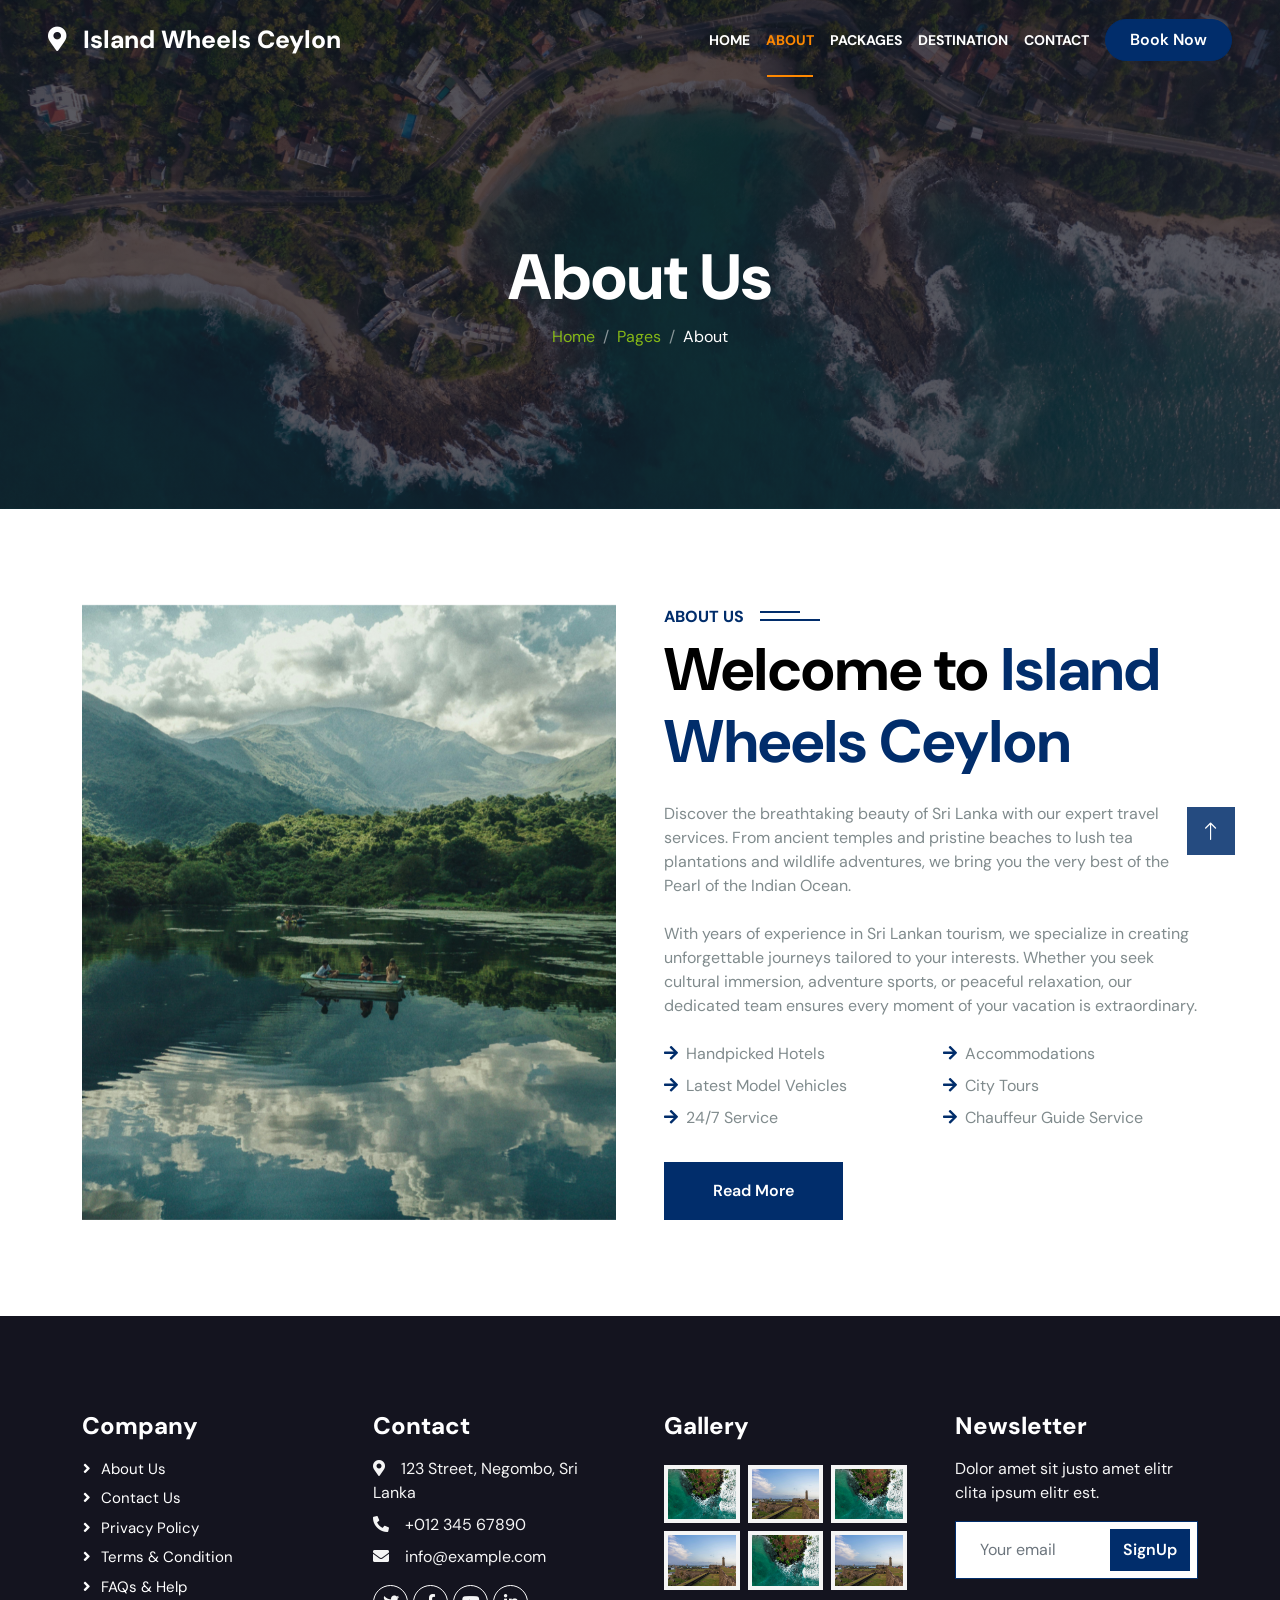
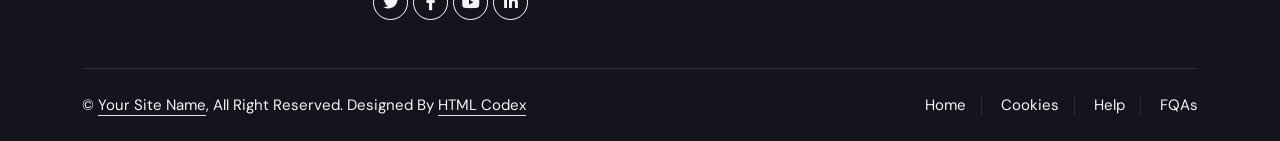
<file: about.html>
<!DOCTYPE html>
<html lang="en">

<head>
    <meta charset="utf-8">
    <title>About Us - Island Wheels Ceylon</title>
    <meta content="width=device-width, initial-scale=1.0" name="viewport">
    <meta content="Sri Lanka tourism, travel agency, Island Wheels Ceylon, about us" name="keywords">
    <meta content="Learn about Island Wheels Ceylon - your trusted partner for exploring Sri Lanka's hidden treasures and unforgettable travel experiences" name="description">

    <!-- Favicon -->
    <link href="img/favicon.ico" rel="icon">

    <!-- Google Web Fonts -->
    <link rel="preconnect" href="https://fonts.googleapis.com">
    <link rel="preconnect" href="https://fonts.gstatic.com" crossorigin>
    <link href="https://fonts.googleapis.com/css2?family=DM+Sans:wght@400;500;600;700;800&display=swap" rel="stylesheet">

    <!-- Icon Font Stylesheet -->
    <link href="https://cdnjs.cloudflare.com/ajax/libs/font-awesome/5.10.0/css/all.min.css" rel="stylesheet">
    <link href="https://cdn.jsdelivr.net/npm/bootstrap-icons@1.4.1/font/bootstrap-icons.css" rel="stylesheet">

    <!-- Libraries Stylesheet -->
    <link href="lib/animate/animate.min.css" rel="stylesheet">

    <!-- Customized Bootstrap Stylesheet -->
    <link href="css/bootstrap.min.css" rel="stylesheet">

    <!-- Template Stylesheet -->
    <link href="css/style.css" rel="stylesheet">
</head>

<body>
    <!-- Spinner Start -->
    <div id="spinner" class="show bg-white position-fixed translate-middle w-100 vh-100 top-50 start-50 d-flex align-items-center justify-content-center">
        <div class="spinner-border text-primary" style="width: 3rem; height: 3rem;" role="status">
            <span class="sr-only">Loading...</span>
        </div>
    </div>
    <!-- Spinner End -->


    <!-- Topbar Start -->
    <div class="container-fluid bg-dark px-5 d-none d-lg-block topbar">
        <div class="row gx-0">
            <div class="col-lg-8 text-center text-lg-start mb-2 mb-lg-0">
                <div class="d-inline-flex align-items-center" style="height: 45px;">
                    <small class="me-3 text-light"><i class="fa fa-map-marker-alt me-2"></i>123 Street, Negombo, Sri Lanka</small>
                    <small class="me-3 text-light"><i class="fa fa-phone-alt me-2"></i>+012 345 6789</small>
                    <small class="text-light"><i class="fa fa-envelope-open me-2"></i>info@example.com</small>
                </div>
            </div>
            <div class="col-lg-4 text-center text-lg-end">
                <div class="d-inline-flex align-items-center" style="height: 45px;">
                    <a class="btn btn-sm btn-outline-light btn-sm-square rounded-circle me-2" href=""><i class="fab fa-twitter fw-normal"></i></a>
                    <a class="btn btn-sm btn-outline-light btn-sm-square rounded-circle me-2" href=""><i class="fab fa-facebook-f fw-normal"></i></a>
                    <a class="btn btn-sm btn-outline-light btn-sm-square rounded-circle me-2" href=""><i class="fab fa-linkedin-in fw-normal"></i></a>
                    <a class="btn btn-sm btn-outline-light btn-sm-square rounded-circle me-2" href=""><i class="fab fa-instagram fw-normal"></i></a>
                    <a class="btn btn-sm btn-outline-light btn-sm-square rounded-circle" href=""><i class="fab fa-youtube fw-normal"></i></a>
                </div>
            </div>
        </div>
    </div>
    <!-- Topbar End -->


    <!-- Navbar & Hero Start -->
    <div class="container-fluid position-relative p-0">
        <nav class="navbar navbar-expand-lg navbar-light px-4 px-lg-5 py-3 py-lg-0">
            <a href="" class="navbar-brand p-0">
                <h1 class="text-primary m-0"><i class="fa fa-map-marker-alt me-3"></i>Island Wheels Ceylon</h1>
                <!-- <img src="img/logo.png" alt="Logo"> -->
            </a>
            <button class="navbar-toggler" type="button" data-bs-toggle="collapse" data-bs-target="#navbarCollapse">
                <span class="fa fa-bars"></span>
            </button>
            <div class="collapse navbar-collapse" id="navbarCollapse">
                <div class="navbar-nav ms-auto py-0">
                    <a href="index.html" class="nav-item nav-link">Home</a>
                    <a href="about.html" class="nav-item nav-link active">About</a>
                    <a href="index.html#packages" class="nav-item nav-link">Packages</a>
                    <a href="destination.html" class="nav-item nav-link">Destination</a>
                    <a href="contact.html" class="nav-item nav-link">Contact</a>
                </div>
                <a href="contact.html" class="btn btn-primary rounded-pill py-2 px-4">Book Now</a>
            </div>
        </nav>

        <div class="container-fluid bg-primary py-5 mb-5 hero-header">
            <div class="container py-5">
                <div class="row justify-content-center py-5">
                    <div class="col-lg-10 pt-lg-5 mt-lg-5 text-center">
                        <h1 class="display-3 text-white animated slideInDown">About Us</h1>
                        <nav aria-label="breadcrumb">
                            <ol class="breadcrumb justify-content-center">
                                <li class="breadcrumb-item"><a href="#">Home</a></li>
                                <li class="breadcrumb-item"><a href="#">Pages</a></li>
                                <li class="breadcrumb-item text-white active" aria-current="page">About</li>
                            </ol>
                        </nav>
                    </div>
                </div>
            </div>
        </div>
    </div>
    <!-- Navbar & Hero End -->


    <!-- About Start -->
    <div class="container-fluid py-5">
        <div class="container">
            <div class="row g-5">
                <div class="col-lg-6 wow fadeInUp" data-wow-delay="0.1s" style="min-height: 400px;">
                    <div class="position-relative h-100">
                        <img class="img-fluid position-absolute w-100 h-100" src="img/about.jpg" alt="" style="object-fit: cover;">
                    </div>
                </div>
                <div class="col-lg-6 wow fadeInUp" data-wow-delay="0.3s">
                    <h6 class="section-title bg-white text-start text-primary pe-3">About Us</h6>
                    <h1 class="mb-4">Welcome to <span class="text-primary">Island Wheels Ceylon</span></h1>
                    <p class="mb-4">Discover the breathtaking beauty of Sri Lanka with our expert travel services. From ancient temples and pristine beaches to lush tea plantations and wildlife adventures, we bring you the very best of the Pearl of the Indian Ocean.</p>
                    <p class="mb-4">With years of experience in Sri Lankan tourism, we specialize in creating unforgettable journeys tailored to your interests. Whether you seek cultural immersion, adventure sports, or peaceful relaxation, our dedicated team ensures every moment of your vacation is extraordinary.</p>
                    <div class="row gy-2 gx-4 mb-4">
                        <div class="col-sm-6">
                            <p class="mb-0"><i class="fa fa-arrow-right text-primary me-2"></i>Handpicked Hotels</p>
                        </div>
                        <div class="col-sm-6">
                            <p class="mb-0"><i class="fa fa-arrow-right text-primary me-2"></i>Accommodations</p>
                        </div>
                        <div class="col-sm-6">
                            <p class="mb-0"><i class="fa fa-arrow-right text-primary me-2"></i>Latest Model Vehicles</p>
                        </div>
                        <div class="col-sm-6">
                            <p class="mb-0"><i class="fa fa-arrow-right text-primary me-2"></i>City Tours</p>
                        </div>
                        <div class="col-sm-6">
                            <p class="mb-0"><i class="fa fa-arrow-right text-primary me-2"></i>24/7 Service</p>
                        </div>
                        <div class="col-sm-6">
                            <p class="mb-0"><i class="fa fa-arrow-right text-primary me-2"></i>Chauffeur Guide Service</p>
                        </div>
                    </div>
                    <a class="btn btn-primary py-3 px-5 mt-2" href="">Read More</a>
                </div>
            </div>
        </div>
    </div>
    <!-- About End -->
        

    <!-- Footer Start -->
    <div class="container-fluid bg-dark text-light footer pt-5 mt-5 wow fadeIn" data-wow-delay="0.1s">
        <div class="container py-5">
            <div class="row g-5">
                <div class="col-lg-3 col-md-6">
                    <h4 class="text-white mb-3">Company</h4>
                    <a class="btn btn-link" href="">About Us</a>
                    <a class="btn btn-link" href="">Contact Us</a>
                    <a class="btn btn-link" href="">Privacy Policy</a>
                    <a class="btn btn-link" href="">Terms & Condition</a>
                    <a class="btn btn-link" href="">FAQs & Help</a>
                </div>
                <div class="col-lg-3 col-md-6">
                    <h4 class="text-white mb-3">Contact</h4>
                    <p class="mb-2"><i class="fa fa-map-marker-alt me-3"></i>123 Street, Negombo, Sri Lanka</p>
                    <p class="mb-2"><i class="fa fa-phone-alt me-3"></i>+012 345 67890</p>
                    <p class="mb-2"><i class="fa fa-envelope me-3"></i>info@example.com</p>
                    <div class="d-flex pt-2">
                        <a class="btn btn-outline-light btn-social" href=""><i class="fab fa-twitter"></i></a>
                        <a class="btn btn-outline-light btn-social" href=""><i class="fab fa-facebook-f"></i></a>
                        <a class="btn btn-outline-light btn-social" href=""><i class="fab fa-youtube"></i></a>
                        <a class="btn btn-outline-light btn-social" href=""><i class="fab fa-linkedin-in"></i></a>
                    </div>
                </div>
                <div class="col-lg-3 col-md-6">
                    <h4 class="text-white mb-3">Gallery</h4>
                    <div class="row g-2 pt-2">
                        <div class="col-4">
                            <img class="img-fluid bg-light p-1" src="img/destination-2.jpg" alt="">
                        </div>
                        <div class="col-4">
                            <img class="img-fluid bg-light p-1" src="img/destination-3.jpg" alt="">
                        </div>
                        <div class="col-4">
                            <img class="img-fluid bg-light p-1" src="img/destination-2.jpg" alt="">
                        </div>
                        <div class="col-4">
                            <img class="img-fluid bg-light p-1" src="img/destination-3.jpg" alt="">
                        </div>
                        <div class="col-4">
                            <img class="img-fluid bg-light p-1" src="img/destination-2.jpg" alt="">
                        </div>
                        <div class="col-4">
                            <img class="img-fluid bg-light p-1" src="img/destination-3.jpg" alt="">
                        </div>
                    </div>
                </div>
                <div class="col-lg-3 col-md-6">
                    <h4 class="text-white mb-3">Newsletter</h4>
                    <p>Dolor amet sit justo amet elitr clita ipsum elitr est.</p>
                    <div class="position-relative mx-auto" style="max-width: 400px;">
                        <input class="form-control border-primary w-100 py-3 ps-4 pe-5" type="text" placeholder="Your email">
                        <button type="button" class="btn btn-primary py-2 position-absolute top-0 end-0 mt-2 me-2">SignUp</button>
                    </div>
                </div>
            </div>
        </div>
        <div class="container">
            <div class="copyright">
                <div class="row">
                    <div class="col-md-6 text-center text-md-start mb-3 mb-md-0">
                        &copy; <a class="border-bottom" href="#">Your Site Name</a>, All Right Reserved.

                        <!--/*** The author’s attribution link below must remain intact on your website. ***/-->
                        <!--/*** If you wish to remove this credit link, please purchase the Pro Version from https://htmlcodex.com . ***/-->
                        Designed By <a class="border-bottom" href="https://htmlcodex.com">HTML Codex</a>
                    </div>
                    <div class="col-md-6 text-center text-md-end">
                        <div class="footer-menu">
                            <a href="">Home</a>
                            <a href="">Cookies</a>
                            <a href="">Help</a>
                            <a href="">FQAs</a>
                        </div>
                    </div>
                </div>
            </div>
        </div>
    </div>
    <!-- Footer End -->


    <!-- Back to Top -->
    <a href="#" class="btn btn-lg btn-primary btn-lg-square back-to-top"><i class="bi bi-arrow-up"></i></a>


    <!-- JavaScript Libraries -->
    <script src="https://code.jquery.com/jquery-3.4.1.min.js"></script>
    <script src="https://cdn.jsdelivr.net/npm/bootstrap@5.0.0/dist/js/bootstrap.bundle.min.js"></script>
    <script src="lib/wow/wow.min.js"></script>
    <script src="lib/easing/easing.min.js"></script>
    <script src="lib/waypoints/waypoints.min.js"></script>

    <!-- Template Javascript -->
    <script src="js/main.js"></script>
</body>

</html>
</file>
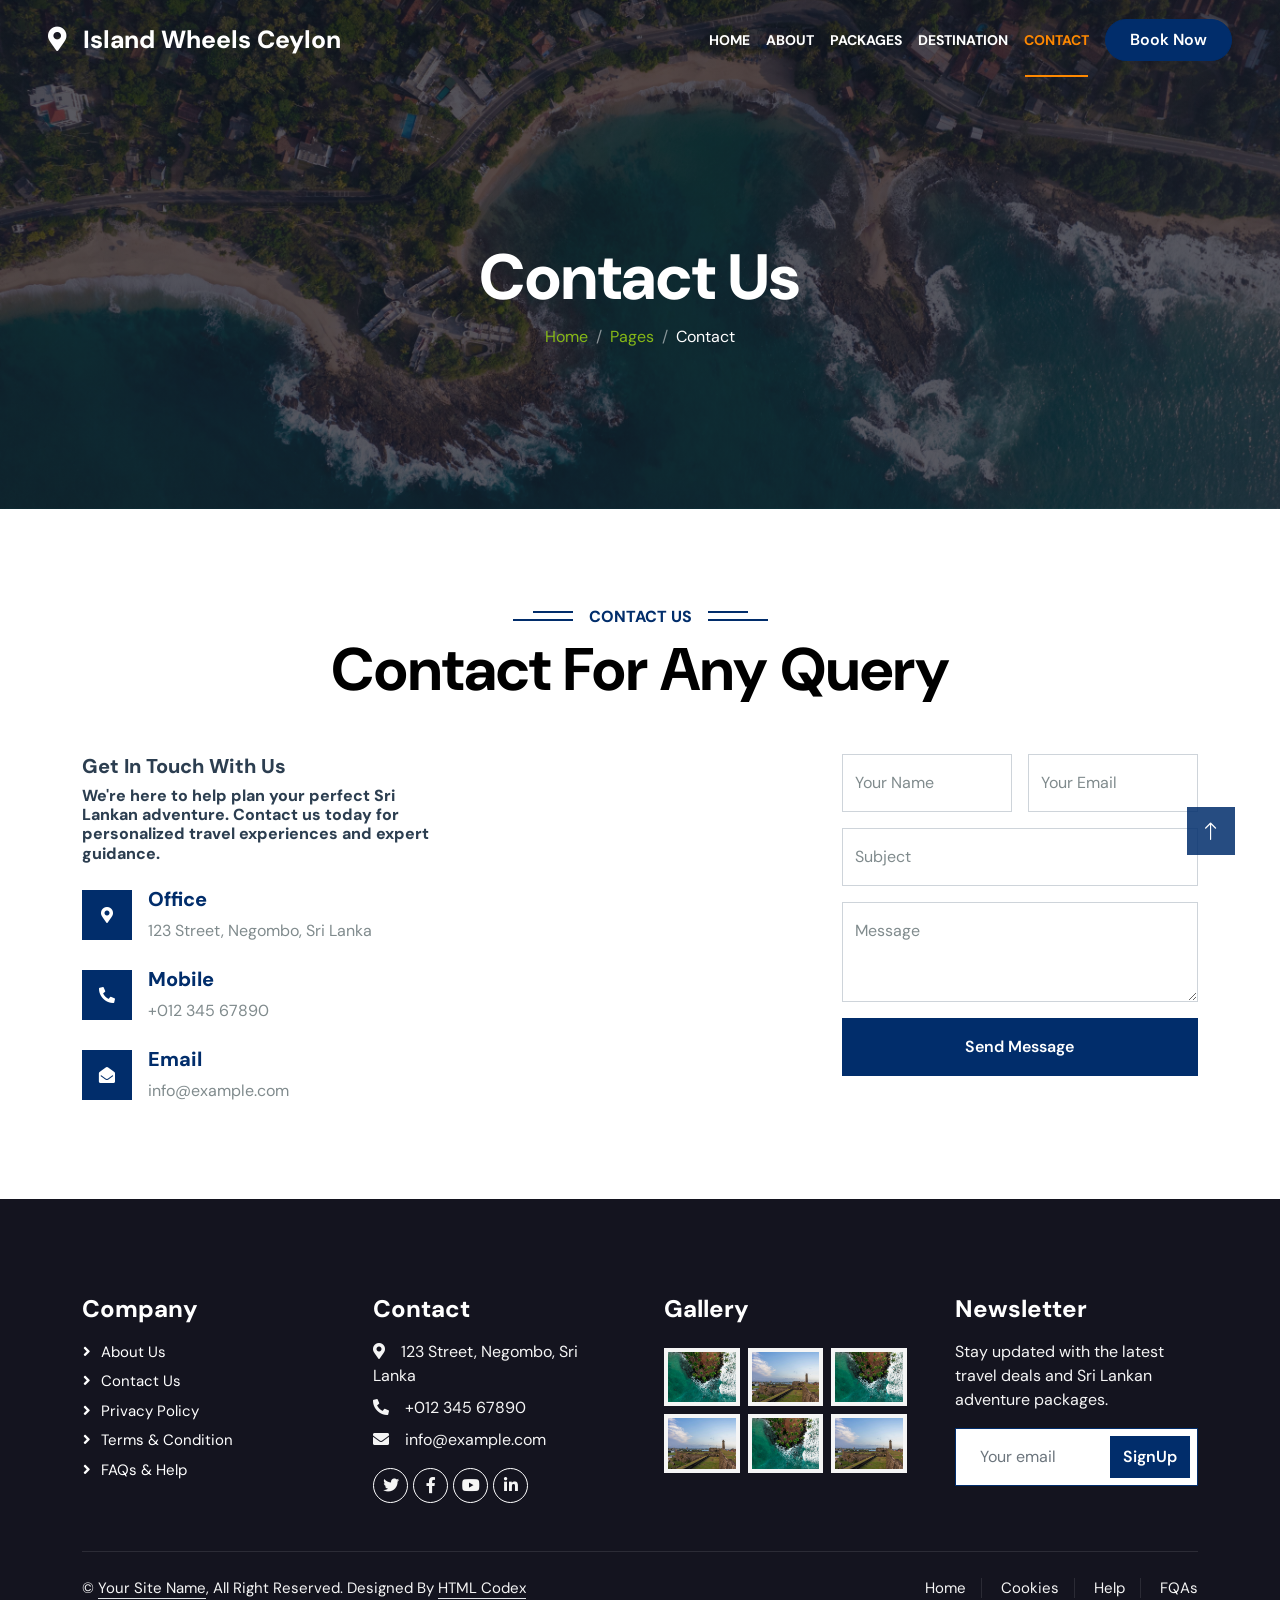
<file: contact.html>
<!DOCTYPE html>
<html lang="en">

<head>
    <meta charset="utf-8">
    <title>Contact Us - Island Wheels Ceylon</title>
    <meta content="width=device-width, initial-scale=1.0" name="viewport">
    <meta content="" name="keywords">
    <meta content="" name="description">

    <!-- Favicon -->
    <link href="img/favicon.ico" rel="icon">

    <!-- Google Web Fonts -->
    <link rel="preconnect" href="https://fonts.googleapis.com">
    <link rel="preconnect" href="https://fonts.gstatic.com" crossorigin>
    <link href="https://fonts.googleapis.com/css2?family=DM+Sans:wght@400;500;600;700;800&display=swap" rel="stylesheet">

    <!-- Icon Font Stylesheet -->
    <link href="https://cdnjs.cloudflare.com/ajax/libs/font-awesome/5.10.0/css/all.min.css" rel="stylesheet">
    <link href="https://cdn.jsdelivr.net/npm/bootstrap-icons@1.4.1/font/bootstrap-icons.css" rel="stylesheet">

    <!-- Libraries Stylesheet -->
    <link href="lib/animate/animate.min.css" rel="stylesheet">

    <!-- Customized Bootstrap Stylesheet -->
    <link href="css/bootstrap.min.css" rel="stylesheet">

    <!-- Template Stylesheet -->
    <link href="css/style.css" rel="stylesheet">
</head>

<body>
    <!-- Spinner Start -->
    <div id="spinner" class="show bg-white position-fixed translate-middle w-100 vh-100 top-50 start-50 d-flex align-items-center justify-content-center">
        <div class="spinner-border text-primary" style="width: 3rem; height: 3rem;" role="status">
            <span class="sr-only">Loading...</span>
        </div>
    </div>
    <!-- Spinner End -->


    <!-- Topbar Start -->
    <div class="container-fluid bg-dark px-5 d-none d-lg-block topbar">
        <div class="row gx-0">
            <div class="col-lg-8 text-center text-lg-start mb-2 mb-lg-0">
                <div class="d-inline-flex align-items-center" style="height: 45px;">
                    <small class="me-3 text-light"><i class="fa fa-map-marker-alt me-2"></i>123 Street, Negombo, Sri Lanka</small>
                    <small class="me-3 text-light"><i class="fa fa-phone-alt me-2"></i>+012 345 6789</small>
                    <small class="text-light"><i class="fa fa-envelope-open me-2"></i>info@example.com</small>
                </div>
            </div>
            <div class="col-lg-4 text-center text-lg-end">
                <div class="d-inline-flex align-items-center" style="height: 45px;">
                    <a class="btn btn-sm btn-outline-light btn-sm-square rounded-circle me-2" href=""><i class="fab fa-twitter fw-normal"></i></a>
                    <a class="btn btn-sm btn-outline-light btn-sm-square rounded-circle me-2" href=""><i class="fab fa-facebook-f fw-normal"></i></a>
                    <a class="btn btn-sm btn-outline-light btn-sm-square rounded-circle me-2" href=""><i class="fab fa-linkedin-in fw-normal"></i></a>
                    <a class="btn btn-sm btn-outline-light btn-sm-square rounded-circle me-2" href=""><i class="fab fa-instagram fw-normal"></i></a>
                    <a class="btn btn-sm btn-outline-light btn-sm-square rounded-circle" href=""><i class="fab fa-youtube fw-normal"></i></a>
                </div>
            </div>
        </div>
    </div>
    <!-- Topbar End -->


    <!-- Navbar & Hero Start -->
    <div class="container-fluid position-relative p-0">
        <nav class="navbar navbar-expand-lg navbar-light px-4 px-lg-5 py-3 py-lg-0">
            <a href="" class="navbar-brand p-0">
                <h1 class="text-primary m-0"><i class="fa fa-map-marker-alt me-3"></i>Island Wheels Ceylon</h1>
                <!-- <img src="img/logo.png" alt="Logo"> -->
            </a>
            <button class="navbar-toggler" type="button" data-bs-toggle="collapse" data-bs-target="#navbarCollapse">
                <span class="fa fa-bars"></span>
            </button>
            <div class="collapse navbar-collapse" id="navbarCollapse">
                <div class="navbar-nav ms-auto py-0">
                    <a href="index.html" class="nav-item nav-link">Home</a>
                    <a href="about.html" class="nav-item nav-link">About</a>
                    <a href="index.html#packages" class="nav-item nav-link">Packages</a>
                    <a href="destination.html" class="nav-item nav-link">Destination</a>
                    <a href="contact.html" class="nav-item nav-link active">Contact</a>
                </div>
                <a href="contact.html" class="btn btn-primary rounded-pill py-2 px-4">Book Now</a>
            </div>
        </nav>

        <div class="container-fluid bg-primary py-5 mb-5 hero-header">
            <div class="container py-5">
                <div class="row justify-content-center py-5">
                    <div class="col-lg-10 pt-lg-5 mt-lg-5 text-center">
                        <h1 class="display-3 text-white animated slideInDown">Contact Us</h1>
                        <nav aria-label="breadcrumb">
                            <ol class="breadcrumb justify-content-center">
                                <li class="breadcrumb-item"><a href="#">Home</a></li>
                                <li class="breadcrumb-item"><a href="#">Pages</a></li>
                                <li class="breadcrumb-item text-white active" aria-current="page">Contact</li>
                            </ol>
                        </nav>
                    </div>
                </div>
            </div>
        </div>
    </div>
    <!-- Navbar & Hero End -->


    <!-- Contact Start -->
    <div class="container-fluid py-5">
        <div class="container">
            <div class="text-center wow fadeInUp" data-wow-delay="0.1s">
                <h6 class="section-title bg-white text-center text-primary px-3">Contact Us</h6>
                <h1 class="mb-5">Contact For Any Query</h1>
            </div>
            <div class="row g-4">
                <div class="col-lg-4 col-md-6 wow fadeInUp" data-wow-delay="0.1s">
                    <h5>Get In Touch With Us</h5>
                    <h6 class="mb-4">We're here to help plan your perfect Sri Lankan adventure. Contact us today for personalized travel experiences and expert guidance.</h6>
                    <div class="d-flex align-items-center mb-4">
                        <div class="d-flex align-items-center justify-content-center flex-shrink-0 bg-primary" style="width: 50px; height: 50px;">
                            <i class="fa fa-map-marker-alt text-white"></i>
                        </div>
                        <div class="ms-3">
                            <h5 class="text-primary">Office</h5>
                            <p class="mb-0">123 Street, Negombo, Sri Lanka</p>
                        </div>
                    </div>
                    <div class="d-flex align-items-center mb-4">
                        <div class="d-flex align-items-center justify-content-center flex-shrink-0 bg-primary" style="width: 50px; height: 50px;">
                            <i class="fa fa-phone-alt text-white"></i>
                        </div>
                        <div class="ms-3">
                            <h5 class="text-primary">Mobile</h5>
                            <p class="mb-0">+012 345 67890</p>
                        </div>
                    </div>
                    <div class="d-flex align-items-center">
                        <div class="d-flex align-items-center justify-content-center flex-shrink-0 bg-primary" style="width: 50px; height: 50px;">
                            <i class="fa fa-envelope-open text-white"></i>
                        </div>
                        <div class="ms-3">
                            <h5 class="text-primary">Email</h5>
                            <p class="mb-0">info@example.com</p>
                        </div>
                    </div>
                </div>
                <div class="col-lg-4 col-md-6 wow fadeInUp" data-wow-delay="0.3s">
                    <iframe class="position-relative rounded w-100 h-100"
                        src="https://www.google.com/maps/embed?pb=!1m18!1m12!1m3!1d3001156.4288297426!2d-78.01371936852176!3d42.72876761954724!2m3!1f0!2f0!3f0!3m2!1i1024!2i768!4f13.1!3m3!1m2!1s0x4ccc4bf0f123a5a9%3A0xddcfc6c1de189567!2sNew%20York%2C%20USA!5e0!3m2!1sen!2sbd!4v1603794290143!5m2!1sen!2sbd"
                        frameborder="0" style="min-height: 300px; border:0;" allowfullscreen="" aria-hidden="false"
                        tabindex="0"></iframe>
                </div>
                <div class="col-lg-4 col-md-12 wow fadeInUp" data-wow-delay="0.5s">
                    <form>
                        <div class="row g-3">
                            <div class="col-md-6">
                                <div class="form-floating">
                                    <input type="text" class="form-control" id="name" placeholder="Your Name">
                                    <label for="name">Your Name</label>
                                </div>
                            </div>
                            <div class="col-md-6">
                                <div class="form-floating">
                                    <input type="email" class="form-control" id="email" placeholder="Your Email">
                                    <label for="email">Your Email</label>
                                </div>
                            </div>
                            <div class="col-12">
                                <div class="form-floating">
                                    <input type="text" class="form-control" id="subject" placeholder="Subject">
                                    <label for="subject">Subject</label>
                                </div>
                            </div>
                            <div class="col-12">
                                <div class="form-floating">
                                    <textarea class="form-control" placeholder="Leave a message here" id="message" style="height: 100px"></textarea>
                                    <label for="message">Message</label>
                                </div>
                            </div>
                            <div class="col-12">
                                <button class="btn btn-primary w-100 py-3" type="submit">Send Message</button>
                            </div>
                        </div>
                    </form>
                </div>
            </div>
        </div>
    </div>
    <!-- Contact End -->


    <!-- Footer Start -->
    <div class="container-fluid bg-dark text-light footer pt-5 mt-5 wow fadeIn" data-wow-delay="0.1s">
        <div class="container py-5">
            <div class="row g-5">
                <div class="col-lg-3 col-md-6">
                    <h4 class="text-white mb-3">Company</h4>
                    <a class="btn btn-link" href="">About Us</a>
                    <a class="btn btn-link" href="">Contact Us</a>
                    <a class="btn btn-link" href="">Privacy Policy</a>
                    <a class="btn btn-link" href="">Terms & Condition</a>
                    <a class="btn btn-link" href="">FAQs & Help</a>
                </div>
                <div class="col-lg-3 col-md-6">
                    <h4 class="text-white mb-3">Contact</h4>
                    <p class="mb-2"><i class="fa fa-map-marker-alt me-3"></i>123 Street, Negombo, Sri Lanka</p>
                    <p class="mb-2"><i class="fa fa-phone-alt me-3"></i>+012 345 67890</p>
                    <p class="mb-2"><i class="fa fa-envelope me-3"></i>info@example.com</p>
                    <div class="d-flex pt-2">
                        <a class="btn btn-outline-light btn-social" href=""><i class="fab fa-twitter"></i></a>
                        <a class="btn btn-outline-light btn-social" href=""><i class="fab fa-facebook-f"></i></a>
                        <a class="btn btn-outline-light btn-social" href=""><i class="fab fa-youtube"></i></a>
                        <a class="btn btn-outline-light btn-social" href=""><i class="fab fa-linkedin-in"></i></a>
                    </div>
                </div>
                <div class="col-lg-3 col-md-6">
                    <h4 class="text-white mb-3">Gallery</h4>
                    <div class="row g-2 pt-2">
                        <div class="col-4">
                            <img class="img-fluid bg-light p-1" src="img/destination-2.jpg" alt="">
                        </div>
                        <div class="col-4">
                            <img class="img-fluid bg-light p-1" src="img/destination-3.jpg" alt="">
                        </div>
                        <div class="col-4">
                            <img class="img-fluid bg-light p-1" src="img/destination-2.jpg" alt="">
                        </div>
                        <div class="col-4">
                            <img class="img-fluid bg-light p-1" src="img/destination-3.jpg" alt="">
                        </div>
                        <div class="col-4">
                            <img class="img-fluid bg-light p-1" src="img/destination-2.jpg" alt="">
                        </div>
                        <div class="col-4">
                            <img class="img-fluid bg-light p-1" src="img/destination-3.jpg" alt="">
                        </div>
                    </div>
                </div>
                <div class="col-lg-3 col-md-6">
                    <h4 class="text-white mb-3">Newsletter</h4>
                    <p>Stay updated with the latest travel deals and Sri Lankan adventure packages.</p>
                    <div class="position-relative mx-auto" style="max-width: 400px;">
                        <input class="form-control border-primary w-100 py-3 ps-4 pe-5" type="text" placeholder="Your email">
                        <button type="button" class="btn btn-primary py-2 position-absolute top-0 end-0 mt-2 me-2">SignUp</button>
                    </div>
                </div>
            </div>
        </div>
        <div class="container">
            <div class="copyright">
                <div class="row">
                    <div class="col-md-6 text-center text-md-start mb-3 mb-md-0">
                        &copy; <a class="border-bottom" href="#">Your Site Name</a>, All Right Reserved.

                        <!--/*** The author’s attribution link below must remain intact on your website. ***/-->
                        <!--/*** If you wish to remove this credit link, please purchase the Pro Version from https://htmlcodex.com . ***/-->
                        Designed By <a class="border-bottom" href="https://htmlcodex.com">HTML Codex</a>
                    </div>
                    <div class="col-md-6 text-center text-md-end">
                        <div class="footer-menu">
                            <a href="">Home</a>
                            <a href="">Cookies</a>
                            <a href="">Help</a>
                            <a href="">FQAs</a>
                        </div>
                    </div>
                </div>
            </div>
        </div>
    </div>
    <!-- Footer End -->


    <!-- Back to Top -->
    <a href="#" class="btn btn-lg btn-primary btn-lg-square back-to-top"><i class="bi bi-arrow-up"></i></a>


    <!-- JavaScript Libraries -->
    <script src="https://code.jquery.com/jquery-3.4.1.min.js"></script>
    <script src="https://cdn.jsdelivr.net/npm/bootstrap@5.0.0/dist/js/bootstrap.bundle.min.js"></script>
    <script src="lib/wow/wow.min.js"></script>
    <script src="lib/easing/easing.min.js"></script>
    <script src="lib/waypoints/waypoints.min.js"></script>

    <!-- Template Javascript -->
    <script src="js/main.js"></script>
</body>

</html>
</file>
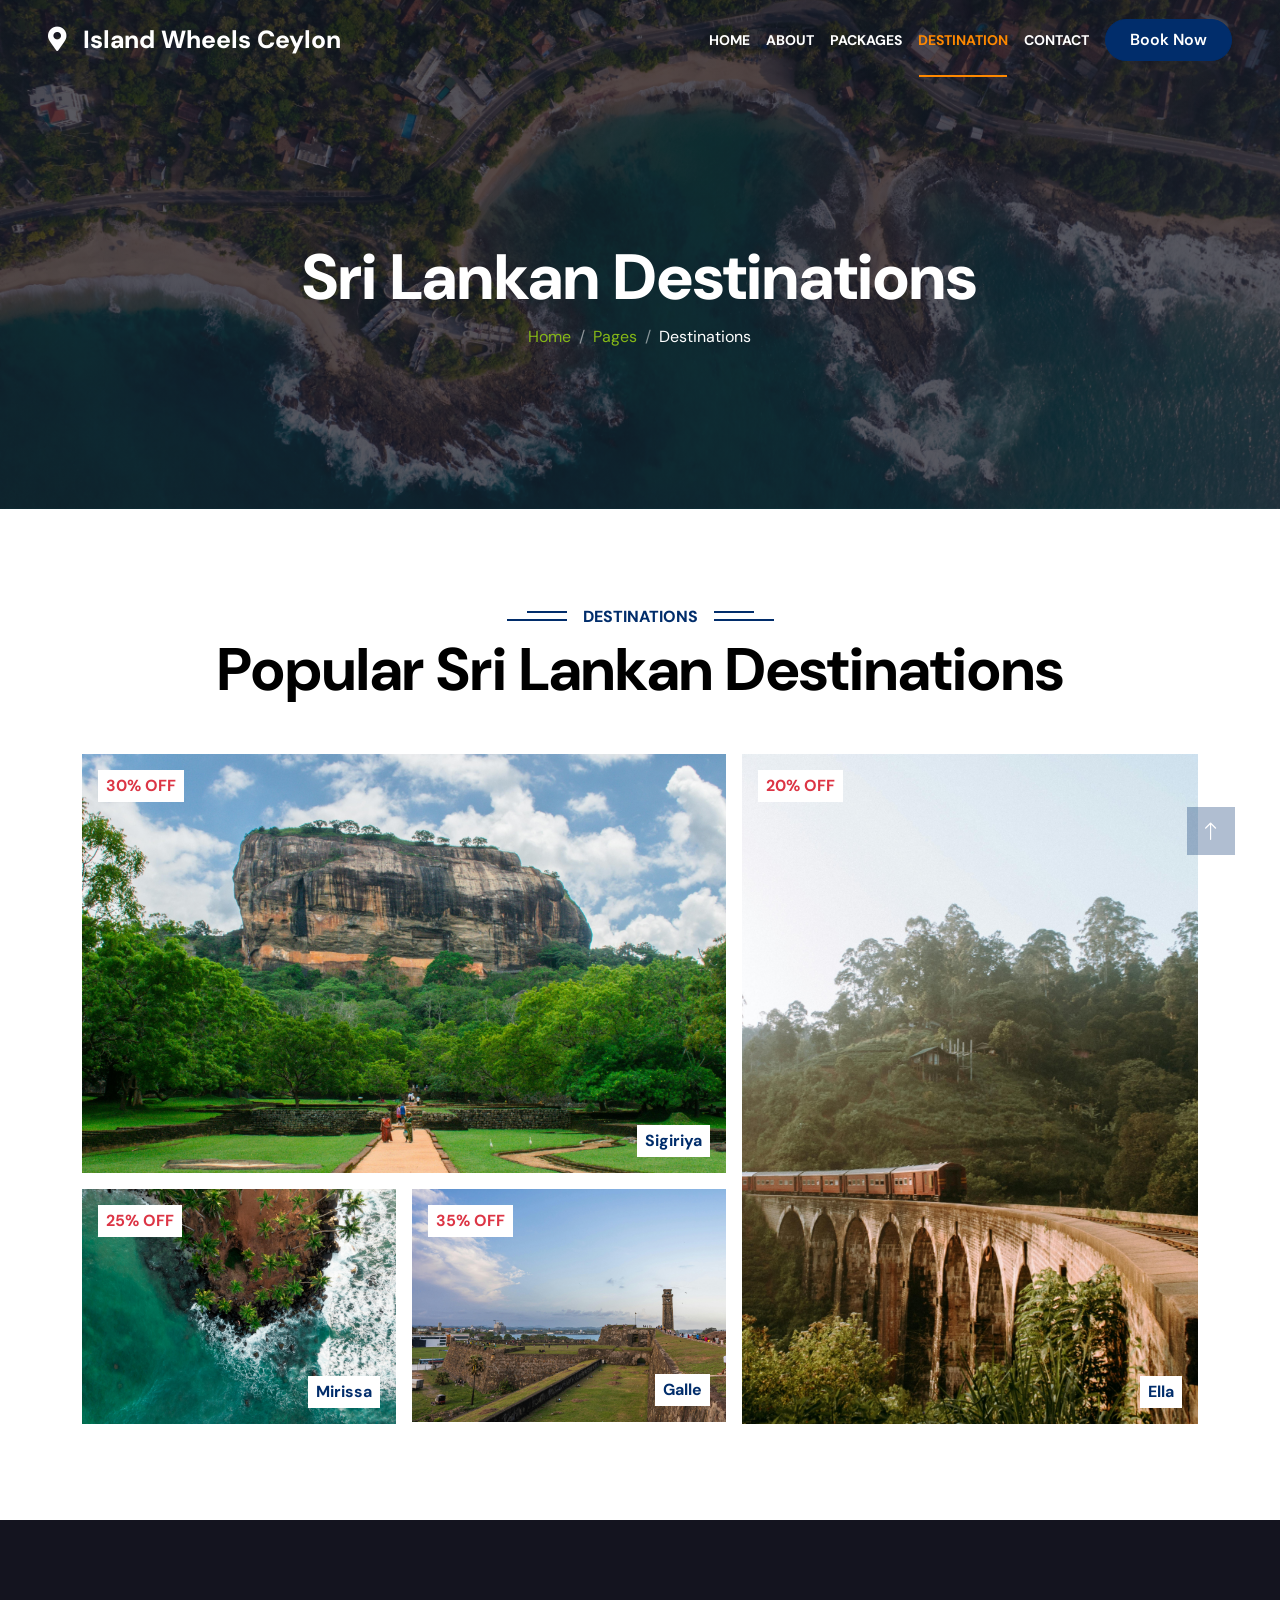
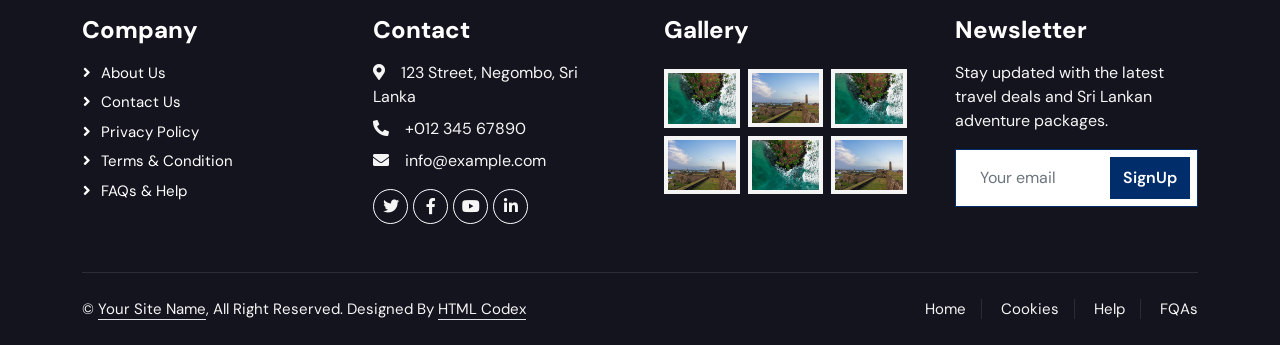
<file: destination.html>
<!DOCTYPE html>
<html lang="en">

<head>
    <meta charset="utf-8">
    <title>Destinations - Island Wheels Ceylon</title>
    <meta content="width=device-width, initial-scale=1.0" name="viewport">
    <meta content="" name="keywords">
    <meta content="" name="description">

    <!-- Favicon -->
    <link href="img/favicon.ico" rel="icon">

    <!-- Google Web Fonts -->
    <link rel="preconnect" href="https://fonts.googleapis.com">
    <link rel="preconnect" href="https://fonts.gstatic.com" crossorigin>
    <link href="https://fonts.googleapis.com/css2?family=DM+Sans:wght@400;500;600;700;800&display=swap" rel="stylesheet">

    <!-- Icon Font Stylesheet -->
    <link href="https://cdnjs.cloudflare.com/ajax/libs/font-awesome/5.10.0/css/all.min.css" rel="stylesheet">
    <link href="https://cdn.jsdelivr.net/npm/bootstrap-icons@1.4.1/font/bootstrap-icons.css" rel="stylesheet">

    <!-- Libraries Stylesheet -->
    <link href="lib/animate/animate.min.css" rel="stylesheet">

    <!-- Customized Bootstrap Stylesheet -->
    <link href="css/bootstrap.min.css" rel="stylesheet">

    <!-- Template Stylesheet -->
    <link href="css/style.css" rel="stylesheet">
</head>

<body>
    <!-- Spinner Start -->
    <div id="spinner" class="show bg-white position-fixed translate-middle w-100 vh-100 top-50 start-50 d-flex align-items-center justify-content-center">
        <div class="spinner-border text-primary" style="width: 3rem; height: 3rem;" role="status">
            <span class="sr-only">Loading...</span>
        </div>
    </div>
    <!-- Spinner End -->


    <!-- Topbar Start -->
    <div class="container-fluid bg-dark px-5 d-none d-lg-block topbar">
        <div class="row gx-0">
            <div class="col-lg-8 text-center text-lg-start mb-2 mb-lg-0">
                <div class="d-inline-flex align-items-center" style="height: 45px;">
                    <small class="me-3 text-light"><i class="fa fa-map-marker-alt me-2"></i>123 Street, Negombo, Sri Lanka</small>
                    <small class="me-3 text-light"><i class="fa fa-phone-alt me-2"></i>+012 345 6789</small>
                    <small class="text-light"><i class="fa fa-envelope-open me-2"></i>info@example.com</small>
                </div>
            </div>
            <div class="col-lg-4 text-center text-lg-end">
                <div class="d-inline-flex align-items-center" style="height: 45px;">
                    <a class="btn btn-sm btn-outline-light btn-sm-square rounded-circle me-2" href=""><i class="fab fa-twitter fw-normal"></i></a>
                    <a class="btn btn-sm btn-outline-light btn-sm-square rounded-circle me-2" href=""><i class="fab fa-facebook-f fw-normal"></i></a>
                    <a class="btn btn-sm btn-outline-light btn-sm-square rounded-circle me-2" href=""><i class="fab fa-linkedin-in fw-normal"></i></a>
                    <a class="btn btn-sm btn-outline-light btn-sm-square rounded-circle me-2" href=""><i class="fab fa-instagram fw-normal"></i></a>
                    <a class="btn btn-sm btn-outline-light btn-sm-square rounded-circle" href=""><i class="fab fa-youtube fw-normal"></i></a>
                </div>
            </div>
        </div>
    </div>
    <!-- Topbar End -->


    <!-- Navbar & Hero Start -->
    <div class="container-fluid position-relative p-0">
        <nav class="navbar navbar-expand-lg navbar-light px-4 px-lg-5 py-3 py-lg-0">
            <a href="" class="navbar-brand p-0">
                <h1 class="text-primary m-0"><i class="fa fa-map-marker-alt me-3"></i>Island Wheels Ceylon</h1>
                <!-- <img src="img/logo.png" alt="Logo"> -->
            </a>
            <button class="navbar-toggler" type="button" data-bs-toggle="collapse" data-bs-target="#navbarCollapse">
                <span class="fa fa-bars"></span>
            </button>
            <div class="collapse navbar-collapse" id="navbarCollapse">
                <div class="navbar-nav ms-auto py-0">
                    <a href="index.html" class="nav-item nav-link">Home</a>
                    <a href="about.html" class="nav-item nav-link">About</a>
                    <a href="index.html#packages" class="nav-item nav-link">Packages</a>
                    <a href="destination.html" class="nav-item nav-link active">Destination</a>
                    <a href="contact.html" class="nav-item nav-link">Contact</a>
                </div>
                <a href="contact.html" class="btn btn-primary rounded-pill py-2 px-4">Book Now</a>
            </div>
        </nav>

        <div class="container-fluid bg-primary py-5 mb-5 hero-header">
            <div class="container py-5">
                <div class="row justify-content-center py-5">
                    <div class="col-lg-10 pt-lg-5 mt-lg-5 text-center">
                        <h1 class="display-3 text-white animated slideInDown">Sri Lankan Destinations</h1>
                        <nav aria-label="breadcrumb">
                            <ol class="breadcrumb justify-content-center">
                                <li class="breadcrumb-item"><a href="#">Home</a></li>
                                <li class="breadcrumb-item"><a href="#">Pages</a></li>
                                <li class="breadcrumb-item text-white active" aria-current="page">Destinations</li>
                            </ol>
                        </nav>
                    </div>
                </div>
            </div>
        </div>
    </div>
    <!-- Navbar & Hero End -->


    <!-- Destination Start -->
    <div class="container-fluid py-5 destination">
        <div class="container">
            <div class="text-center wow fadeInUp" data-wow-delay="0.1s">
                <h6 class="section-title bg-white text-center text-primary px-3">Destinations</h6>
                <h1 class="mb-5">Popular Sri Lankan Destinations</h1>
            </div>
            <div class="row g-3">
                <div class="col-lg-7 col-md-6">
                    <div class="row g-3">
                        <div class="col-lg-12 col-md-12 wow zoomIn" data-wow-delay="0.1s">
                            <a class="position-relative d-block overflow-hidden" href="">
                                <img class="img-fluid" src="img/destination-1.jpg" alt="">
                                <div class="bg-white text-danger fw-bold position-absolute top-0 start-0 m-3 py-1 px-2">30% OFF</div>
                                <div class="bg-white text-primary fw-bold position-absolute bottom-0 end-0 m-3 py-1 px-2">Sigiriya</div>
                            </a>
                        </div>
                        <div class="col-lg-6 col-md-12 wow zoomIn" data-wow-delay="0.3s">
                            <a class="position-relative d-block overflow-hidden" href="">
                                <img class="img-fluid" src="img/destination-2.jpg" alt="">
                                <div class="bg-white text-danger fw-bold position-absolute top-0 start-0 m-3 py-1 px-2">25% OFF</div>
                                <div class="bg-white text-primary fw-bold position-absolute bottom-0 end-0 m-3 py-1 px-2">Mirissa</div>
                            </a>
                        </div>
                        <div class="col-lg-6 col-md-12 wow zoomIn" data-wow-delay="0.5s">
                            <a class="position-relative d-block overflow-hidden" href="">
                                <img class="img-fluid" src="img/destination-3.jpg" alt="">
                                <div class="bg-white text-danger fw-bold position-absolute top-0 start-0 m-3 py-1 px-2">35% OFF</div>
                                <div class="bg-white text-primary fw-bold position-absolute bottom-0 end-0 m-3 py-1 px-2">Galle</div>
                            </a>
                        </div>
                    </div>
                </div>
                <div class="col-lg-5 col-md-6 wow zoomIn" data-wow-delay="0.7s" style="min-height: 350px;">
                    <a class="position-relative d-block h-100 overflow-hidden" href="">
                        <img class="img-fluid position-absolute w-100 h-100" src="img/destination-4.jpg" alt="" style="object-fit: cover;">
                        <div class="bg-white text-danger fw-bold position-absolute top-0 start-0 m-3 py-1 px-2">20% OFF</div>
                        <div class="bg-white text-primary fw-bold position-absolute bottom-0 end-0 m-3 py-1 px-2">Ella</div>
                    </a>
                </div>
            </div>
        </div>
    </div>
    <!-- Destination Start -->
        

    <!-- Footer Start -->
    <div class="container-fluid bg-dark text-light footer pt-5 mt-5 wow fadeIn" data-wow-delay="0.1s">
        <div class="container py-5">
            <div class="row g-5">
                <div class="col-lg-3 col-md-6">
                    <h4 class="text-white mb-3">Company</h4>
                    <a class="btn btn-link" href="">About Us</a>
                    <a class="btn btn-link" href="">Contact Us</a>
                    <a class="btn btn-link" href="">Privacy Policy</a>
                    <a class="btn btn-link" href="">Terms & Condition</a>
                    <a class="btn btn-link" href="">FAQs & Help</a>
                </div>
                <div class="col-lg-3 col-md-6">
                    <h4 class="text-white mb-3">Contact</h4>
                    <p class="mb-2"><i class="fa fa-map-marker-alt me-3"></i>123 Street, Negombo, Sri Lanka</p>
                    <p class="mb-2"><i class="fa fa-phone-alt me-3"></i>+012 345 67890</p>
                    <p class="mb-2"><i class="fa fa-envelope me-3"></i>info@example.com</p>
                    <div class="d-flex pt-2">
                        <a class="btn btn-outline-light btn-social" href=""><i class="fab fa-twitter"></i></a>
                        <a class="btn btn-outline-light btn-social" href=""><i class="fab fa-facebook-f"></i></a>
                        <a class="btn btn-outline-light btn-social" href=""><i class="fab fa-youtube"></i></a>
                        <a class="btn btn-outline-light btn-social" href=""><i class="fab fa-linkedin-in"></i></a>
                    </div>
                </div>
                <div class="col-lg-3 col-md-6">
                    <h4 class="text-white mb-3">Gallery</h4>
                    <div class="row g-2 pt-2">
                        <div class="col-4">
                            <img class="img-fluid bg-light p-1" src="img/destination-2.jpg" alt="">
                        </div>
                        <div class="col-4">
                            <img class="img-fluid bg-light p-1" src="img/destination-3.jpg" alt="">
                        </div>
                        <div class="col-4">
                            <img class="img-fluid bg-light p-1" src="img/destination-2.jpg" alt="">
                        </div>
                        <div class="col-4">
                            <img class="img-fluid bg-light p-1" src="img/destination-3.jpg" alt="">
                        </div>
                        <div class="col-4">
                            <img class="img-fluid bg-light p-1" src="img/destination-2.jpg" alt="">
                        </div>
                        <div class="col-4">
                            <img class="img-fluid bg-light p-1" src="img/destination-3.jpg" alt="">
                        </div>
                    </div>
                </div>
                <div class="col-lg-3 col-md-6">
                    <h4 class="text-white mb-3">Newsletter</h4>
                    <p>Stay updated with the latest travel deals and Sri Lankan adventure packages.</p>
                    <div class="position-relative mx-auto" style="max-width: 400px;">
                        <input class="form-control border-primary w-100 py-3 ps-4 pe-5" type="text" placeholder="Your email">
                        <button type="button" class="btn btn-primary py-2 position-absolute top-0 end-0 mt-2 me-2">SignUp</button>
                    </div>
                </div>
            </div>
        </div>
        <div class="container">
            <div class="copyright">
                <div class="row">
                    <div class="col-md-6 text-center text-md-start mb-3 mb-md-0">
                        &copy; <a class="border-bottom" href="#">Your Site Name</a>, All Right Reserved.

                        <!--/*** The author’s attribution link below must remain intact on your website. ***/-->
                        <!--/*** If you wish to remove this credit link, please purchase the Pro Version from https://htmlcodex.com . ***/-->
                        Designed By <a class="border-bottom" href="https://htmlcodex.com">HTML Codex</a>
                    </div>
                    <div class="col-md-6 text-center text-md-end">
                        <div class="footer-menu">
                            <a href="">Home</a>
                            <a href="">Cookies</a>
                            <a href="">Help</a>
                            <a href="">FQAs</a>
                        </div>
                    </div>
                </div>
            </div>
        </div>
    </div>
    <!-- Footer End -->


    <!-- Back to Top -->
    <a href="#" class="btn btn-lg btn-primary btn-lg-square back-to-top"><i class="bi bi-arrow-up"></i></a>


    <!-- JavaScript Libraries -->
    <script src="https://code.jquery.com/jquery-3.4.1.min.js"></script>
    <script src="https://cdn.jsdelivr.net/npm/bootstrap@5.0.0/dist/js/bootstrap.bundle.min.js"></script>
    <script src="lib/wow/wow.min.js"></script>
    <script src="lib/easing/easing.min.js"></script>
    <script src="lib/waypoints/waypoints.min.js"></script>

    <!-- Template Javascript -->
    <script src="js/main.js"></script>
</body>

</html>
</file>
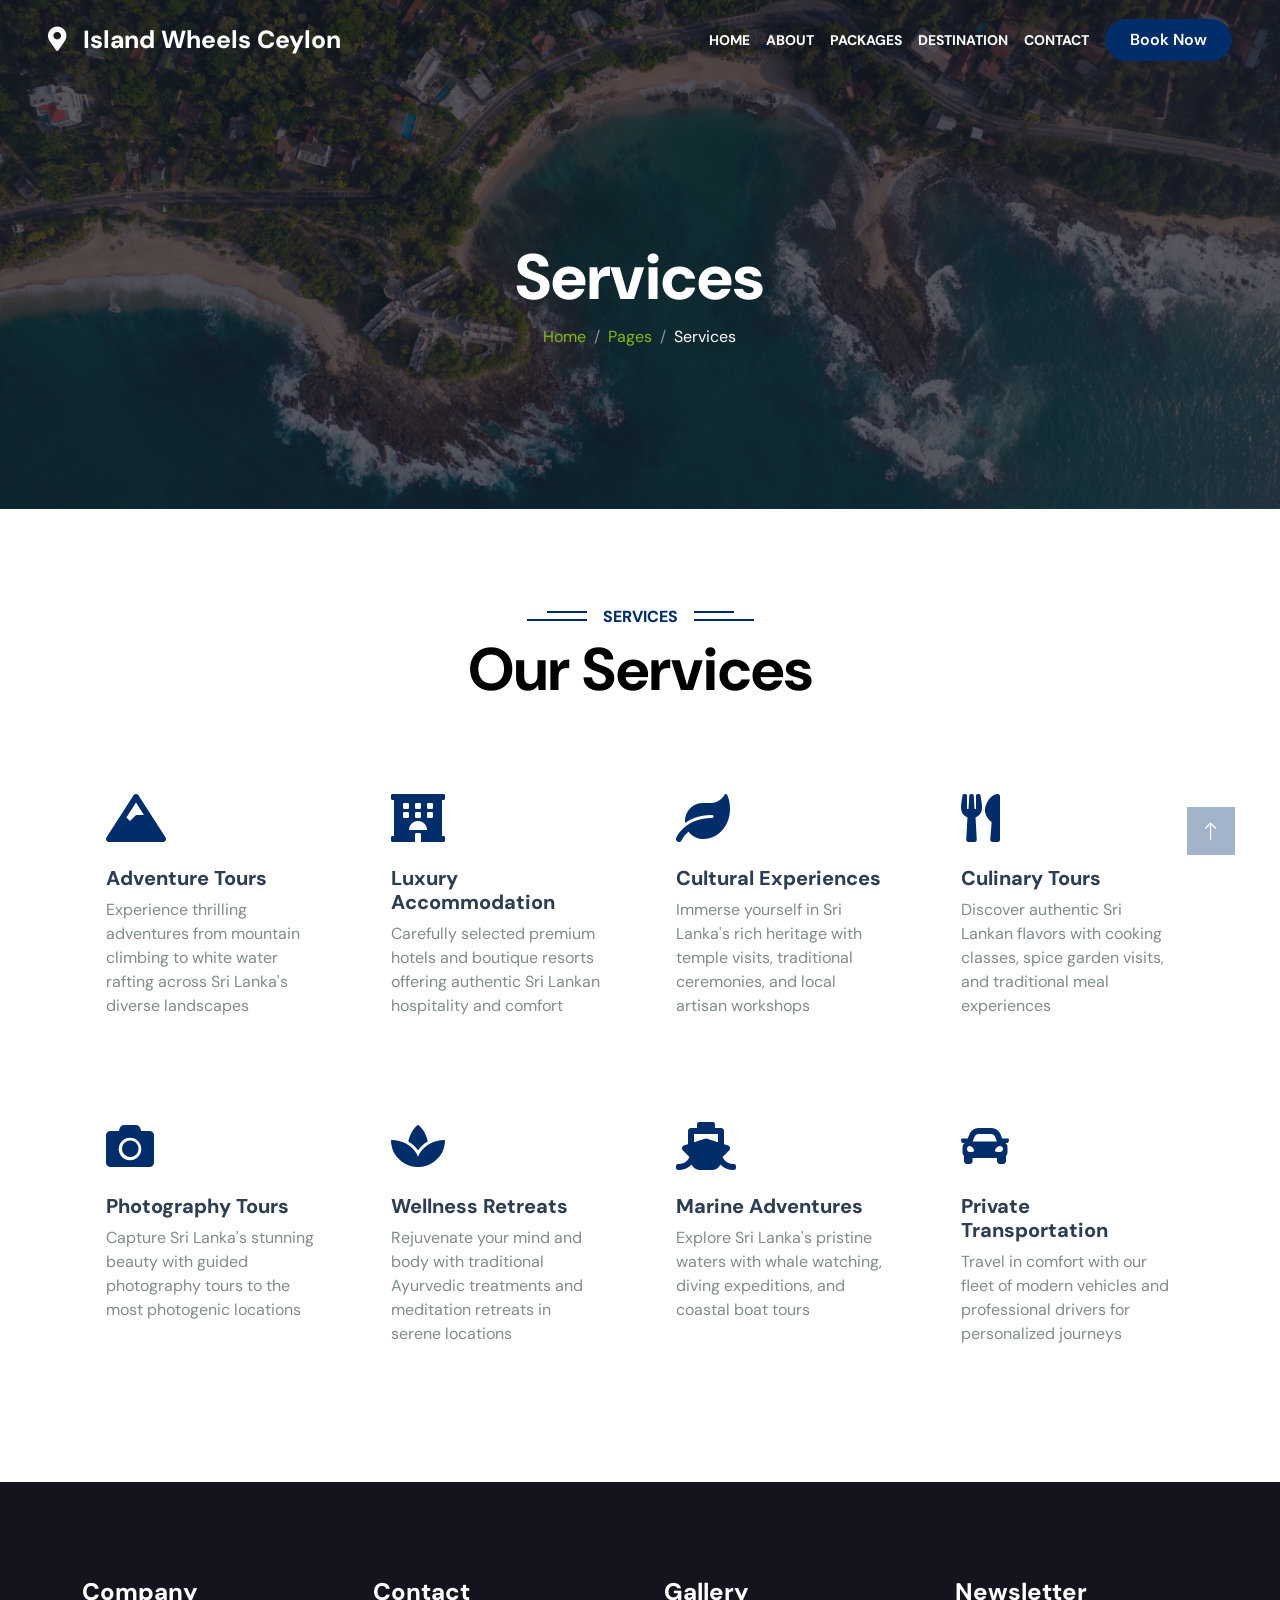
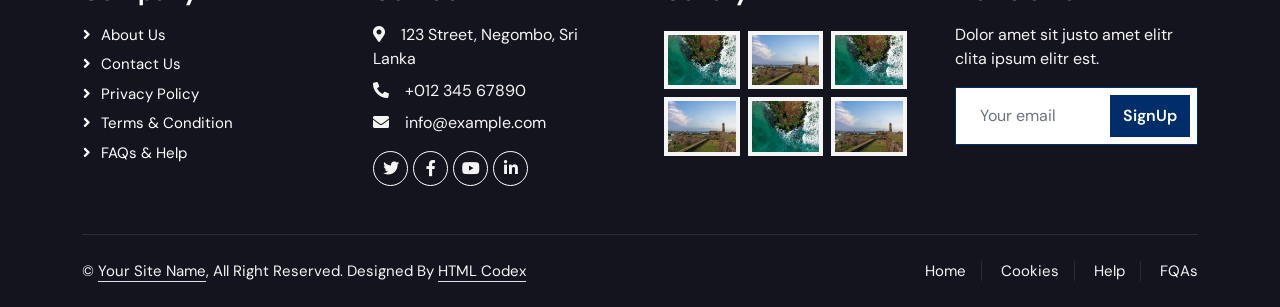
<file: service.html>
<!DOCTYPE html>
<html lang="en">

<head>
    <meta charset="utf-8">
    <title>Our Services - Island Wheels Ceylon</title>
    <meta content="width=device-width, initial-scale=1.0" name="viewport">
    <meta content="Sri Lanka tourism services, adventure tours, luxury accommodation, cultural experiences" name="keywords">
    <meta content="Explore our comprehensive range of Sri Lankan tourism services including adventure tours, luxury stays, cultural experiences, and personalized travel packages" name="description">

    <!-- Favicon -->
    <link href="img/favicon.ico" rel="icon">

    <!-- Google Web Fonts -->
    <link rel="preconnect" href="https://fonts.googleapis.com">
    <link rel="preconnect" href="https://fonts.gstatic.com" crossorigin>
    <link href="https://fonts.googleapis.com/css2?family=DM+Sans:wght@400;500;600;700;800&display=swap" rel="stylesheet">

    <!-- Icon Font Stylesheet -->
    <link href="https://cdnjs.cloudflare.com/ajax/libs/font-awesome/5.10.0/css/all.min.css" rel="stylesheet">
    <link href="https://cdn.jsdelivr.net/npm/bootstrap-icons@1.4.1/font/bootstrap-icons.css" rel="stylesheet">

    <!-- Libraries Stylesheet -->
    <link href="lib/animate/animate.min.css" rel="stylesheet">

    <!-- Customized Bootstrap Stylesheet -->
    <link href="css/bootstrap.min.css" rel="stylesheet">

    <!-- Template Stylesheet -->
    <link href="css/style.css" rel="stylesheet">
</head>

<body>
    <!-- Spinner Start -->
    <div id="spinner" class="show bg-white position-fixed translate-middle w-100 vh-100 top-50 start-50 d-flex align-items-center justify-content-center">
        <div class="spinner-border text-primary" style="width: 3rem; height: 3rem;" role="status">
            <span class="sr-only">Loading...</span>
        </div>
    </div>
    <!-- Spinner End -->


    <!-- Topbar Start -->
    <div class="container-fluid bg-dark px-5 d-none d-lg-block topbar">
        <div class="row gx-0">
            <div class="col-lg-8 text-center text-lg-start mb-2 mb-lg-0">
                <div class="d-inline-flex align-items-center" style="height: 45px;">
                    <small class="me-3 text-light"><i class="fa fa-map-marker-alt me-2"></i>123 Street, Negombo, Sri Lanka</small>
                    <small class="me-3 text-light"><i class="fa fa-phone-alt me-2"></i>+012 345 6789</small>
                    <small class="text-light"><i class="fa fa-envelope-open me-2"></i>info@example.com</small>
                </div>
            </div>
            <div class="col-lg-4 text-center text-lg-end">
                <div class="d-inline-flex align-items-center" style="height: 45px;">
                    <a class="btn btn-sm btn-outline-light btn-sm-square rounded-circle me-2" href=""><i class="fab fa-twitter fw-normal"></i></a>
                    <a class="btn btn-sm btn-outline-light btn-sm-square rounded-circle me-2" href=""><i class="fab fa-facebook-f fw-normal"></i></a>
                    <a class="btn btn-sm btn-outline-light btn-sm-square rounded-circle me-2" href=""><i class="fab fa-linkedin-in fw-normal"></i></a>
                    <a class="btn btn-sm btn-outline-light btn-sm-square rounded-circle me-2" href=""><i class="fab fa-instagram fw-normal"></i></a>
                    <a class="btn btn-sm btn-outline-light btn-sm-square rounded-circle" href=""><i class="fab fa-youtube fw-normal"></i></a>
                </div>
            </div>
        </div>
    </div>
    <!-- Topbar End -->


    <!-- Navbar & Hero Start -->
    <div class="container-fluid position-relative p-0">
        <nav class="navbar navbar-expand-lg navbar-light px-4 px-lg-5 py-3 py-lg-0">
            <a href="" class="navbar-brand p-0">
                <h1 class="text-primary m-0"><i class="fa fa-map-marker-alt me-3"></i>Island Wheels Ceylon</h1>
                <!-- <img src="img/logo.png" alt="Logo"> -->
            </a>
            <button class="navbar-toggler" type="button" data-bs-toggle="collapse" data-bs-target="#navbarCollapse">
                <span class="fa fa-bars"></span>
            </button>
            <div class="collapse navbar-collapse" id="navbarCollapse">
                <div class="navbar-nav ms-auto py-0">
                    <a href="index.html" class="nav-item nav-link">Home</a>
                    <a href="about.html" class="nav-item nav-link">About</a>
                    <a href="index.html#packages" class="nav-item nav-link">Packages</a>
                    <a href="destination.html" class="nav-item nav-link">Destination</a>
                    <a href="contact.html" class="nav-item nav-link">Contact</a>
                </div>
                <a href="contact.html" class="btn btn-primary rounded-pill py-2 px-4">Book Now</a>
            </div>
        </nav>

        <div class="container-fluid bg-primary py-5 mb-5 hero-header">
            <div class="container py-5">
                <div class="row justify-content-center py-5">
                    <div class="col-lg-10 pt-lg-5 mt-lg-5 text-center">
                        <h1 class="display-3 text-white animated slideInDown">Services</h1>
                        <nav aria-label="breadcrumb">
                            <ol class="breadcrumb justify-content-center">
                                <li class="breadcrumb-item"><a href="#">Home</a></li>
                                <li class="breadcrumb-item"><a href="#">Pages</a></li>
                                <li class="breadcrumb-item text-white active" aria-current="page">Services</li>
                            </ol>
                        </nav>
                    </div>
                </div>
            </div>
        </div>
    </div>
    <!-- Navbar & Hero End -->


    <!-- Service Start -->
    <div class="container-fluid py-5">
        <div class="container">
            <div class="text-center wow fadeInUp" data-wow-delay="0.1s">
                <h6 class="section-title bg-white text-center text-primary px-3">Services</h6>
                <h1 class="mb-5">Our Services</h1>
            </div>
            <div class="row g-4">
                <div class="col-lg-3 col-sm-6 wow fadeInUp" data-wow-delay="0.1s">
                    <div class="service-item rounded pt-3">
                        <div class="p-4">
                            <i class="fa fa-3x fa-mountain text-primary mb-4"></i>
                            <h5>Adventure Tours</h5>
                            <p>Experience thrilling adventures from mountain climbing to white water rafting across Sri Lanka's diverse landscapes</p>
                        </div>
                    </div>
                </div>
                <div class="col-lg-3 col-sm-6 wow fadeInUp" data-wow-delay="0.3s">
                    <div class="service-item rounded pt-3">
                        <div class="p-4">
                            <i class="fa fa-3x fa-hotel text-primary mb-4"></i>
                            <h5>Luxury Accommodation</h5>
                            <p>Carefully selected premium hotels and boutique resorts offering authentic Sri Lankan hospitality and comfort</p>
                        </div>
                    </div>
                </div>
                <div class="col-lg-3 col-sm-6 wow fadeInUp" data-wow-delay="0.5s">
                    <div class="service-item rounded pt-3">
                        <div class="p-4">
                            <i class="fa fa-3x fa-leaf text-primary mb-4"></i>
                            <h5>Cultural Experiences</h5>
                            <p>Immerse yourself in Sri Lanka's rich heritage with temple visits, traditional ceremonies, and local artisan workshops</p>
                        </div>
                    </div>
                </div>
                <div class="col-lg-3 col-sm-6 wow fadeInUp" data-wow-delay="0.7s">
                    <div class="service-item rounded pt-3">
                        <div class="p-4">
                            <i class="fa fa-3x fa-utensils text-primary mb-4"></i>
                            <h5>Culinary Tours</h5>
                            <p>Discover authentic Sri Lankan flavors with cooking classes, spice garden visits, and traditional meal experiences</p>
                        </div>
                    </div>
                </div>
                <div class="col-lg-3 col-sm-6 wow fadeInUp" data-wow-delay="0.1s">
                    <div class="service-item rounded pt-3">
                        <div class="p-4">
                            <i class="fa fa-3x fa-camera text-primary mb-4"></i>
                            <h5>Photography Tours</h5>
                            <p>Capture Sri Lanka's stunning beauty with guided photography tours to the most photogenic locations</p>
                        </div>
                    </div>
                </div>
                <div class="col-lg-3 col-sm-6 wow fadeInUp" data-wow-delay="0.3s">
                    <div class="service-item rounded pt-3">
                        <div class="p-4">
                            <i class="fa fa-3x fa-spa text-primary mb-4"></i>
                            <h5>Wellness Retreats</h5>
                            <p>Rejuvenate your mind and body with traditional Ayurvedic treatments and meditation retreats in serene locations</p>
                        </div>
                    </div>
                </div>
                <div class="col-lg-3 col-sm-6 wow fadeInUp" data-wow-delay="0.5s">
                    <div class="service-item rounded pt-3">
                        <div class="p-4">
                            <i class="fa fa-3x fa-ship text-primary mb-4"></i>
                            <h5>Marine Adventures</h5>
                            <p>Explore Sri Lanka's pristine waters with whale watching, diving expeditions, and coastal boat tours</p>
                        </div>
                    </div>
                </div>
                <div class="col-lg-3 col-sm-6 wow fadeInUp" data-wow-delay="0.7s">
                    <div class="service-item rounded pt-3">
                        <div class="p-4">
                            <i class="fa fa-3x fa-car text-primary mb-4"></i>
                            <h5>Private Transportation</h5>
                            <p>Travel in comfort with our fleet of modern vehicles and professional drivers for personalized journeys</p>
                        </div>
                    </div>
                </div>
            </div>
        </div>
    </div>
    <!-- Service End -->
        

    <!-- Footer Start -->
    <div class="container-fluid bg-dark text-light footer pt-5 mt-5 wow fadeIn" data-wow-delay="0.1s">
        <div class="container py-5">
            <div class="row g-5">
                <div class="col-lg-3 col-md-6">
                    <h4 class="text-white mb-3">Company</h4>
                    <a class="btn btn-link" href="">About Us</a>
                    <a class="btn btn-link" href="">Contact Us</a>
                    <a class="btn btn-link" href="">Privacy Policy</a>
                    <a class="btn btn-link" href="">Terms & Condition</a>
                    <a class="btn btn-link" href="">FAQs & Help</a>
                </div>
                <div class="col-lg-3 col-md-6">
                    <h4 class="text-white mb-3">Contact</h4>
                    <p class="mb-2"><i class="fa fa-map-marker-alt me-3"></i>123 Street, Negombo, Sri Lanka</p>
                    <p class="mb-2"><i class="fa fa-phone-alt me-3"></i>+012 345 67890</p>
                    <p class="mb-2"><i class="fa fa-envelope me-3"></i>info@example.com</p>
                    <div class="d-flex pt-2">
                        <a class="btn btn-outline-light btn-social" href=""><i class="fab fa-twitter"></i></a>
                        <a class="btn btn-outline-light btn-social" href=""><i class="fab fa-facebook-f"></i></a>
                        <a class="btn btn-outline-light btn-social" href=""><i class="fab fa-youtube"></i></a>
                        <a class="btn btn-outline-light btn-social" href=""><i class="fab fa-linkedin-in"></i></a>
                    </div>
                </div>
                <div class="col-lg-3 col-md-6">
                    <h4 class="text-white mb-3">Gallery</h4>
                    <div class="row g-2 pt-2">
                        <div class="col-4">
                            <img class="img-fluid bg-light p-1" src="img/destination-2.jpg" alt="">
                        </div>
                        <div class="col-4">
                            <img class="img-fluid bg-light p-1" src="img/destination-3.jpg" alt="">
                        </div>
                        <div class="col-4">
                            <img class="img-fluid bg-light p-1" src="img/destination-2.jpg" alt="">
                        </div>
                        <div class="col-4">
                            <img class="img-fluid bg-light p-1" src="img/destination-3.jpg" alt="">
                        </div>
                        <div class="col-4">
                            <img class="img-fluid bg-light p-1" src="img/destination-2.jpg" alt="">
                        </div>
                        <div class="col-4">
                            <img class="img-fluid bg-light p-1" src="img/destination-3.jpg" alt="">
                        </div>
                    </div>
                </div>
                <div class="col-lg-3 col-md-6">
                    <h4 class="text-white mb-3">Newsletter</h4>
                    <p>Dolor amet sit justo amet elitr clita ipsum elitr est.</p>
                    <div class="position-relative mx-auto" style="max-width: 400px;">
                        <input class="form-control border-primary w-100 py-3 ps-4 pe-5" type="text" placeholder="Your email">
                        <button type="button" class="btn btn-primary py-2 position-absolute top-0 end-0 mt-2 me-2">SignUp</button>
                    </div>
                </div>
            </div>
        </div>
        <div class="container">
            <div class="copyright">
                <div class="row">
                    <div class="col-md-6 text-center text-md-start mb-3 mb-md-0">
                        &copy; <a class="border-bottom" href="#">Your Site Name</a>, All Right Reserved.

                        <!--/*** The author’s attribution link below must remain intact on your website. ***/-->
                        <!--/*** If you wish to remove this credit link, please purchase the Pro Version from https://htmlcodex.com . ***/-->
                        Designed By <a class="border-bottom" href="https://htmlcodex.com">HTML Codex</a>
                    </div>
                    <div class="col-md-6 text-center text-md-end">
                        <div class="footer-menu">
                            <a href="">Home</a>
                            <a href="">Cookies</a>
                            <a href="">Help</a>
                            <a href="">FQAs</a>
                        </div>
                    </div>
                </div>
            </div>
        </div>
    </div>
    <!-- Footer End -->


    <!-- Back to Top -->
    <a href="#" class="btn btn-lg btn-primary btn-lg-square back-to-top"><i class="bi bi-arrow-up"></i></a>


    <!-- JavaScript Libraries -->
    <script src="https://code.jquery.com/jquery-3.4.1.min.js"></script>
    <script src="https://cdn.jsdelivr.net/npm/bootstrap@5.0.0/dist/js/bootstrap.bundle.min.js"></script>
    <script src="lib/wow/wow.min.js"></script>
    <script src="lib/easing/easing.min.js"></script>
    <script src="lib/waypoints/waypoints.min.js"></script>

    <!-- Template Javascript -->
    <script src="js/main.js"></script>
</body>

</html>
</file>
<file: css/style.css>
/********** Template CSS **********/
:root {
    --primary: #012d6b;
    --navbar-scrolled: #00000079;
    --secondary: #FE8800;
    --light: #F5F5F5;
    --dark: #14141F;
}

body {
    font-family: "DM Sans", sans-serif;
}

h1,
h2,
h3,
h4,
h5,
h6 {
    font-family: "DM Sans", sans-serif;
}

.container h1:not(.text-white):not(.text-primary) {
    color: #000000;
    font-size: 60px;
    font-weight: 700;
}

@media (max-width: 767.98px) {
    .container h1:not(.text-white):not(.text-primary) {
        font-size: 42px;
    }
}

.btn-primary {
    color: #FFFFFF;
    background-color: var(--primary);
    border-color: var(--primary);
}

.btn-primary:hover,
.btn-primary:focus,
.btn-primary:active,
.btn-primary:disabled,
.btn-primary.disabled,
.btn-check:checked + .btn-primary,
.btn-check:active + .btn-primary {
    color: #FFFFFF;
    background-color: #002454;
    border-color: #002454;
}

.btn-primary:focus {
    box-shadow: 0 0 0 0.25rem rgba(1, 45, 107, 0.25);
}

.bg-primary {
    background-color: var(--primary) !important;
}

.text-primary {
    color: var(--primary) !important;
}

.border-primary {
    border-color: var(--primary) !important;
}

.topbar {
    display: none !important;
}

.fw-medium {
    font-weight: 600 !important;
}

.fw-semi-bold {
    font-weight: 700 !important;
}

.back-to-top {
    position: fixed;
    display: none;
    right: 45px;
    bottom: 45px;
    z-index: 99;
}


/*** Spinner ***/
#spinner {
    opacity: 0;
    visibility: hidden;
    transition: opacity .5s ease-out, visibility 0s linear .5s;
    z-index: 99999;
}

#spinner.show {
    transition: opacity .5s ease-out, visibility 0s linear 0s;
    visibility: visible;
    opacity: 1;
}


/*** Button ***/
.btn {
    font-family: "DM Sans", sans-serif;
    font-weight: 600;
    transition: .5s;
}

.btn.btn-primary,
.btn.btn-secondary {
    color: #FFFFFF;
}

.btn-square {
    width: 38px;
    height: 38px;
}

.btn-sm-square {
    width: 32px;
    height: 32px;
}

.btn-lg-square {
    width: 48px;
    height: 48px;
}

.btn-square,
.btn-sm-square,
.btn-lg-square {
    padding: 0;
    display: flex;
    align-items: center;
    justify-content: center;
    font-weight: normal;
    border-radius: 0px;
}


/*** Navbar ***/
.navbar-light {
    position: absolute;
    width: 100%;
    min-height: 80px;
    top: 0;
    left: 0;
    z-index: 999;
    width: 100%;
    background: transparent;
    border: 0;
    transition: background-color .3s ease, box-shadow .3s ease;
}

.navbar-light .navbar-brand,
.navbar-light .navbar-brand .text-primary {
    color: #FFFFFF !important;
}

.navbar-light .navbar-brand h1 {
    font-size: 1.55rem;
}

.navbar-light .navbar-nav .nav-link {
    font-family: "DM Sans", sans-serif;
    position: relative;
    margin-right: 16px;
    padding: 25px 0;
    color: #FFFFFF !important;
    font-size: 14px;
    font-weight: 700;
    outline: none;
    text-transform: uppercase;
    transition: .5s;
}

.sticky-top.navbar-light .navbar-nav .nav-link {
    padding: 17px 0;
    color: #FFFFFF !important;
}

.sticky-top.navbar-light .navbar-brand h1 {
    font-size: 1.35rem;
}

.navbar-light .navbar-nav .nav-link:hover,
.navbar-light .navbar-nav .nav-link.active {
    color: var(--secondary) !important;
}

.navbar-light .navbar-brand img {
    max-height: 60px;
    transition: .5s;
}

.sticky-top.navbar-light .navbar-brand img {
    max-height: 45px;
}

@media (max-width: 991.98px) {
    .sticky-top.navbar-light {
        position: fixed;
        background: var(--navbar-scrolled);
    }

    .sticky-top.navbar-light .navbar-brand,
    .sticky-top.navbar-light .navbar-brand .text-primary {
        color: #FFFFFF !important;
    }

    .sticky-top.navbar-light .navbar-nav .nav-link {
        color: #FFFFFF !important;
    }

    .sticky-top.navbar-light .navbar-toggler {
        color: #FFFFFF;
        border-color: rgba(255, 255, 255, .5);
    }

    .navbar-light .navbar-collapse {
        margin-top: 12px;
        padding: 8px 16px;
        border-top: 1px solid rgba(255, 255, 255, .18);
        background: rgba(0, 0, 0, .94);
    }

    .navbar-light .navbar-nav .nav-link {
        padding: 10px 0;
        margin-left: 0;
        color: #FFFFFF !important;
    }

    .sticky-top.navbar-light .navbar-collapse {
        background: var(--navbar-scrolled);
    }

    .navbar-light .navbar-toggler {
        color: #FFFFFF;
        border-color: rgba(255, 255, 255, .5);
    }

    .navbar-light .navbar-toggler-icon {
        filter: brightness(0) invert(1);
    }

    .navbar-light .navbar-brand img {
        max-height: 45px;
    }
}

@media (min-width: 992px) {
    .navbar-light {
        background: transparent;
    }
    
    .sticky-top.navbar-light {
        position: fixed;
        background: var(--navbar-scrolled);
        width: 100%;
        min-height: 80px;
    }

    .sticky-top.navbar-light .btn-primary {
        color: var(--primary);
        background-color: #FFFFFF;
        border-color: #FFFFFF;
    }

    .navbar-light .navbar-nav .nav-link::before {
        position: absolute;
        content: "";
        width: 0;
        height: 2px;
        bottom: -1px;
        left: 50%;
        background: var(--secondary);
        transition: .5s;
    }

    .navbar-light .navbar-nav .nav-link:hover::before,
    .navbar-light .navbar-nav .nav-link.active::before {
        width: calc(100% - 2px);
        left: 1px;
    }

    .navbar-light .navbar-nav .nav-link.nav-contact::before {
        display: none;
    }
}


/*** Hero Header ***/
.hero-header {
    background: linear-gradient(rgba(20, 20, 31, .7), rgba(20, 20, 31, .7)), url(../img/bg-hero.jpg);
    background-position: center center;
    background-repeat: no-repeat;
    background-size: cover;
}

.hero-header-video {
    position: relative;
    overflow: hidden;
    min-height: 100vh;
    background: #14141f;
    padding-top: 0 !important;
    padding-bottom: 0 !important;
}

.hero-header-video::before {
    position: absolute;
    content: "";
    inset: 0;
    z-index: 1;
    background: linear-gradient(rgba(20, 20, 31, .35), rgba(20, 20, 31, .35));
    pointer-events: none;
}

.hero-header-video .hero-video {
    position: absolute;
    inset: 0;
    left: 50%;
    right: auto;
    width: 100vw;
    height: 100%;
    object-fit: cover;
    transform: translateX(-50%);
}

.hero-header-video .hero-copy {
    max-width: 760px;
    margin-right: auto;
    margin-left: auto;
    margin-top: 0 !important;
    padding-top: 0 !important;
}

.hero-header-video .hero-copy h1 {
    color: #FFFFFF;
    font-family: "DM Sans", sans-serif;
    font-size: 60px;
    font-weight: 600;
}

.hero-header-video .hero-copy p {
    color: #FFFFFF;
    font-family: "DM Sans", sans-serif;
    font-size: 30px;
}

.hero-header-video > .container {
    position: relative;
    z-index: 2;
    display: flex;
    align-items: flex-end;
    min-height: 100vh;
    padding-top: 0 !important;
    padding-bottom: 16vh !important;
}

.hero-header-video > .container > .row {
    width: 100%;
    padding-top: 0 !important;
    padding-bottom: 0 !important;
}

@media (max-width: 767.98px) {
    .hero-header-video {
        background: url(../img/bg-hero.jpg) center center / cover no-repeat;
    }

    .hero-header-video .hero-video {
        display: none;
    }

    .hero-header-video .hero-copy h1 {
        font-size: 40px;
    }

    .hero-header-video .hero-copy p {
        font-size: 21px;
    }
}

.breadcrumb-item + .breadcrumb-item::before {
    color: rgba(255, 255, 255, .5);
}


/*** Section Title ***/
.section-title {
    position: relative;
    display: inline-block;
    text-transform: uppercase;
}

.section-title::before {
    position: absolute;
    content: "";
    width: calc(100% + 80px);
    height: 2px;
    top: 4px;
    left: -40px;
    background: var(--primary);
    z-index: -1;
}

.section-title::after {
    position: absolute;
    content: "";
    width: calc(100% + 120px);
    height: 2px;
    bottom: 5px;
    left: -60px;
    background: var(--primary);
    z-index: -1;
}

.section-title.text-start::before {
    width: calc(100% + 40px);
    left: 0;
}

.section-title.text-start::after {
    width: calc(100% + 60px);
    left: 0;
}


/*** Packages ***/
.package-tile {
    position: relative;
    display: block;
    overflow: hidden;
    aspect-ratio: 4 / 5;
    border-radius: 6px;
    background: var(--dark);
    color: #FFFFFF;
}

.package-tile::after {
    position: absolute;
    content: "";
    inset: 0;
    background: linear-gradient(180deg, transparent 45%, rgba(0, 0, 0, .78));
}

.package-tile img {
    width: 100%;
    height: 100%;
    object-fit: cover;
    transition: transform .5s ease;
}

.package-tile span {
    position: absolute;
    right: 18px;
    bottom: 18px;
    left: 18px;
    z-index: 1;
    padding-bottom: 8px;
    border-bottom: 1px solid rgba(255, 255, 255, .75);
    color: #FFFFFF;
    font-size: 1rem;
    font-weight: 700;
    line-height: 1.3;
    text-transform: uppercase;
}

.package-tile:hover img,
.package-tile:focus-visible img {
    transform: scale(1.06);
}

.package-tile:focus-visible {
    outline: 3px solid var(--secondary);
    outline-offset: 3px;
}


/*** Destination ***/
.destination img {
    transition: .5s;
}

.destination a:hover img {
    transform: scale(1.1);
}


/*** Footer ***/
.footer .btn.btn-social {
    margin-right: 5px;
    width: 35px;
    height: 35px;
    display: flex;
    align-items: center;
    justify-content: center;
    color: var(--light);
    font-weight: normal;
    border: 1px solid #FFFFFF;
    border-radius: 35px;
    transition: .3s;
}

.footer .btn.btn-social:hover {
    color: var(--primary);
}

.footer .btn.btn-link {
    display: block;
    margin-bottom: 5px;
    padding: 0;
    text-align: left;
    color: #FFFFFF;
    font-size: 15px;
    font-weight: normal;
    text-transform: capitalize;
    transition: .3s;
}

.footer .btn.btn-link::before {
    position: relative;
    content: "\f105";
    font-family: "Font Awesome 5 Free";
    font-weight: 900;
    margin-right: 10px;
}

.footer .btn.btn-link:hover {
    letter-spacing: 1px;
    box-shadow: none;
}

.footer .copyright {
    padding: 25px 0;
    font-size: 15px;
    border-top: 1px solid rgba(256, 256, 256, .1);
}

.footer .copyright a {
    color: var(--light);
}

.footer .footer-menu a {
    margin-right: 15px;
    padding-right: 15px;
    border-right: 1px solid rgba(255, 255, 255, .1);
}

.footer .footer-menu a:last-child {
    margin-right: 0;
    padding-right: 0;
    border-right: none;
}
</file>
